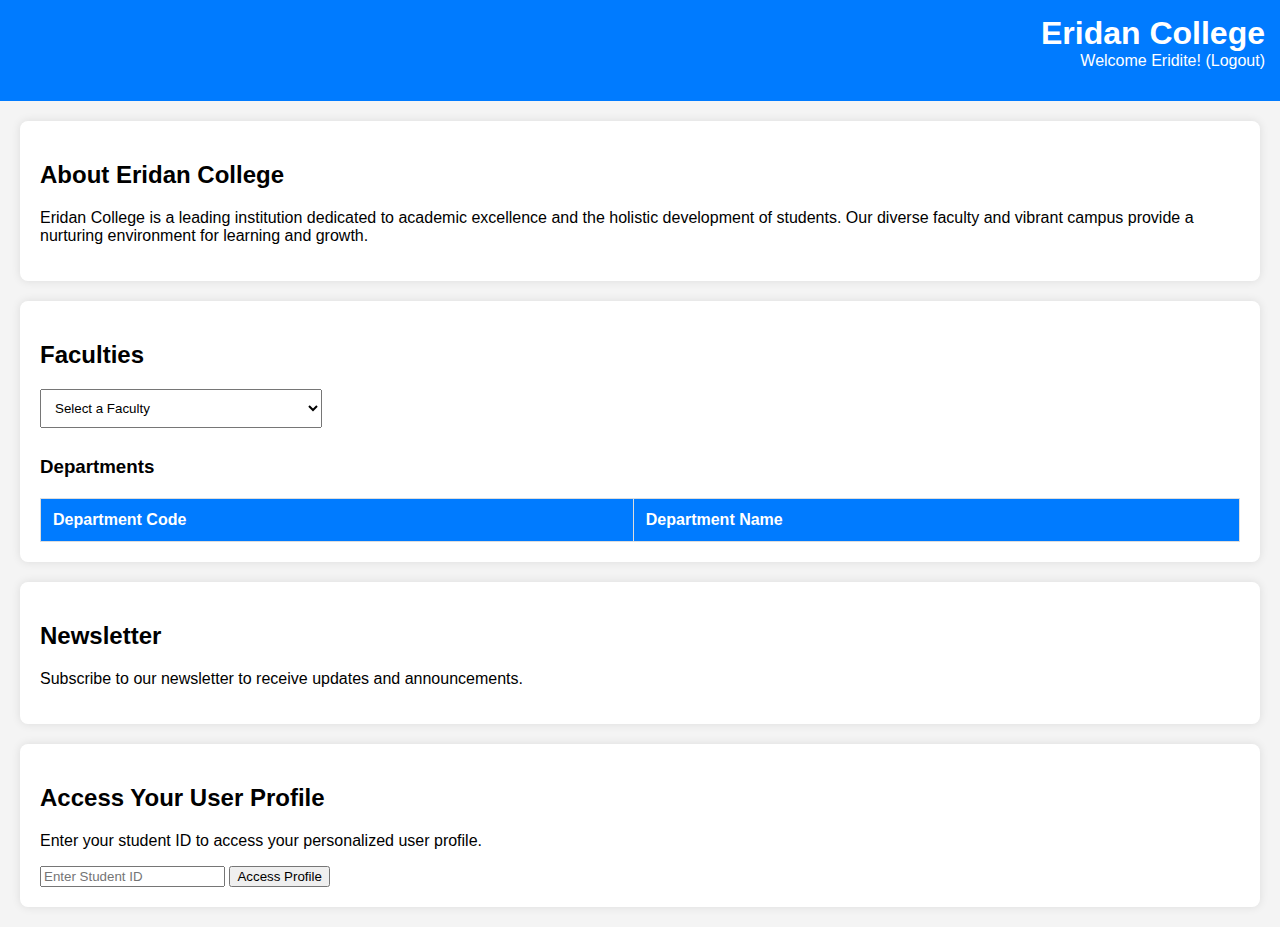
<file: index.html>
<!DOCTYPE html>
<html lang="en">
  <head>
    <meta charset="UTF-8" />
    <meta http-equiv="X-UA-Compatible" content="IE=edge" />
    <meta name="viewport" content="width=device-width, initial-scale=1.0" />
    <title>User Dashboard - Eridan College</title>
    <link rel="stylesheet" type="text/css" href="dashboarde/Assets/style.css" />
  </head>
    <body>
      <header>
        <h1>Eridan College</h1>
        <?php
       echo "<p>Welcome Eridite! (<a href="../Portal.html">Logout</a>)</p>
      </header>
  
      <section id="school-info">
        <h2>About Eridan College</h2>
        <p>
          Eridan College is a leading institution dedicated to academic excellence
          and the holistic development of students. Our diverse faculty and
          vibrant campus provide a nurturing environment for learning and growth.
        </p>
      </section>
  
      <section id="faculties" class="hidden">
        <h2>Faculties</h2>
        <select id="facultyDropdown" onchange="showDepartments()">
          <option value="" disabled selected>Select a Faculty</option>
          <option value="LAW">Faculty of Law (LAW)</option>
          <option value="LSC">Faculty of Life Sciences (LSC)</option>
          <option value="MED">Faculty of Medicine (MED)</option>
          <option value="MGS">Faculty of Management Sciences (MGS)</option>
          <option value="PSC">Faculty of Physical Sciences (PSC)</option>
          <option value="SSC">Faculty of Social Sciences (SSC)</option>
        </select>
  
        <div id="departmentContainer" class="hidden">
          <h3>Departments</h3>
          <table>
            <thead>
              <tr>
                <th>Department Code</th>
                <th>Department Name</th>
              </tr>
            </thead>
            <tbody>
              <!-- Departments will be populated dynamically based on faculty selection -->
            </tbody>
          </table>
        </div>
      </section>
  
      <section id="newsletter" class="hidden">
        <h2>Newsletter</h2>
        <p>Subscribe to our newsletter to receive updates and announcements.</p>
        <!-- Newsletter form can be added here tho -->
      </section>
  
      <section id="profile-link" class="hidden">
        <h2>Access Your User Profile</h2>
        <p>Enter your student ID to access your personalized user profile.</p>
        <input type="text" id="studentIdInput" placeholder="Enter Student ID" />
        <button onclick="redirectToProfile()">Access Profile</button>
      </section>
  

        <!-- <p style="text-align: left;"><a href="#" class="ash">Jump to top</a></p>   -->
      </div>
    </div>
    <script src="/index.js"></script>
  </body>
</html>
</file>
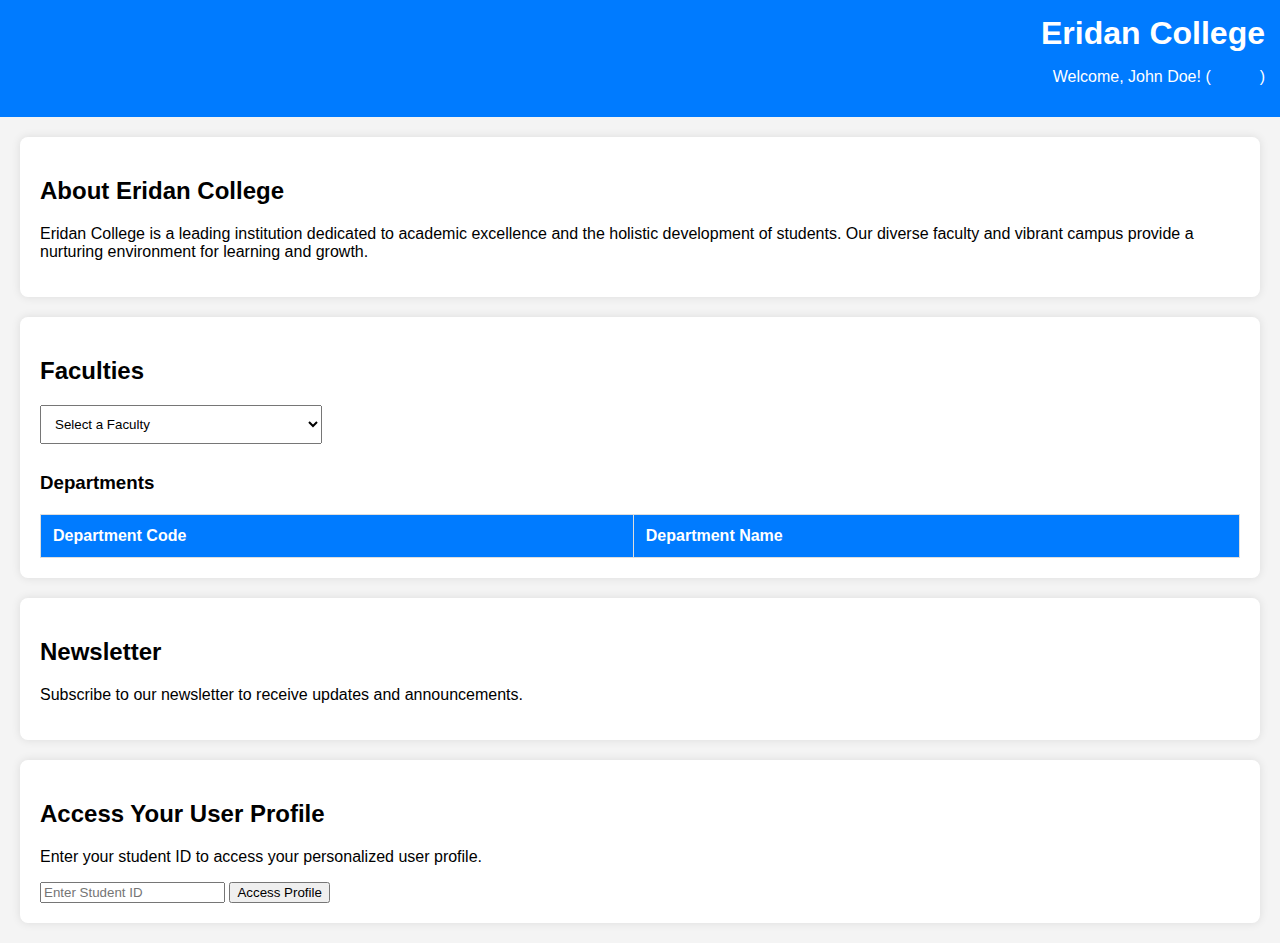
<file: dashboard/index.html>
<!DOCTYPE html>
<html lang="en">
  <head>
    <meta charset="UTF-8" />
    <meta http-equiv="X-UA-Compatible" content="IE=edge" />
    <meta name="viewport" content="width=device-width, initial-scale=1.0" />
    <title>User Dashboard - Eridan College</title>
    <link rel="stylesheet" type="text/css" href="Assets/style.css" />
  </head>
    <body>
      <header>
        <h1>Eridan College</h1>
        <p>Welcome, John Doe! (<a href="../Portal.html">Logout</a>)</p>
      </header>
  
      <section id="school-info">
        <h2>About Eridan College</h2>
        <p>
          Eridan College is a leading institution dedicated to academic excellence
          and the holistic development of students. Our diverse faculty and
          vibrant campus provide a nurturing environment for learning and growth.
        </p>
      </section>
  
      <section id="faculties" class="hidden">
        <h2>Faculties</h2>
        <select id="facultyDropdown" onchange="showDepartments()">
          <option value="" disabled selected>Select a Faculty</option>
          <option value="LAW">Faculty of Law (LAW)</option>
          <option value="LSC">Faculty of Life Sciences (LSC)</option>
          <option value="MED">Faculty of Medicine (MED)</option>
          <option value="MGS">Faculty of Management Sciences (MGS)</option>
          <option value="PSC">Faculty of Physical Sciences (PSC)</option>
          <option value="SSC">Faculty of Social Sciences (SSC)</option>
        </select>
  
        <div id="departmentContainer" class="hidden">
          <h3>Departments</h3>
          <table>
            <thead>
              <tr>
                <th>Department Code</th>
                <th>Department Name</th>
              </tr>
            </thead>
            <tbody>
              <!-- Departments will be populated dynamically based on faculty selection -->
            </tbody>
          </table>
        </div>
      </section>
  
      <section id="newsletter" class="hidden">
        <h2>Newsletter</h2>
        <p>Subscribe to our newsletter to receive updates and announcements.</p>
        <!-- Newsletter form can be added here tho -->
      </section>
  
      <section id="profile-link" class="hidden">
        <h2>Access Your User Profile</h2>
        <p>Enter your student ID to access your personalized user profile.</p>
        <input type="text" id="studentIdInput" placeholder="Enter Student ID" />
        <button onclick="redirectToProfile()">Access Profile</button>
      </section>
  

        <!-- <p style="text-align: left;"><a href="#" class="ash">Jump to top</a></p>   -->
      </div>
    </div>
    <script src="../dashboard/index.js"></script>
  </body>
</html>
</file>
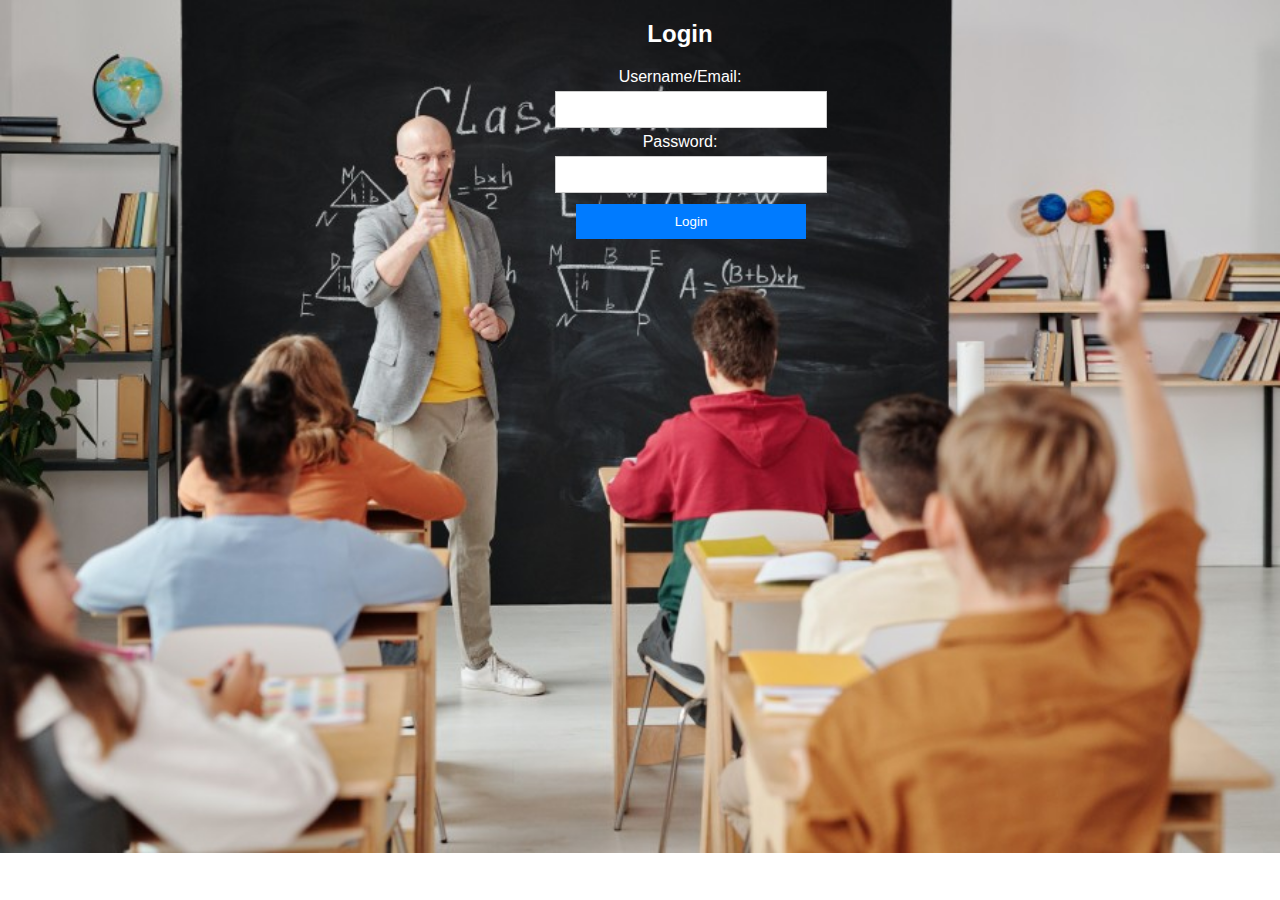
<file: Portal.html>
<!DOCTYPE html>
<html lang="en">
  <head>
    <meta charset="UTF-8" />
    <meta name="viewport" content="width=device-width, initial-scale=1.0" />
    <title>Uncle's_Assignment</title>
    <link rel="stylesheet" type="text/css" href="Portal.css" />
  </head>
  <body>
    <div>
    <form id="loginForm" method="post">
      <h2>Login</h2>
      <label for="username">Username/Email:</label>
      <input type="text" id="username" name="username" required />

      <label for="password">Password:</label>
      <input type="password" id="password" name="password" required />

      <input type="submit" value="Login" />
    </form>
  </div>
    <div id="message"></div>

    <script type="text/javascript" src="Portal.js"></script>
  </body>
</html>
</file>
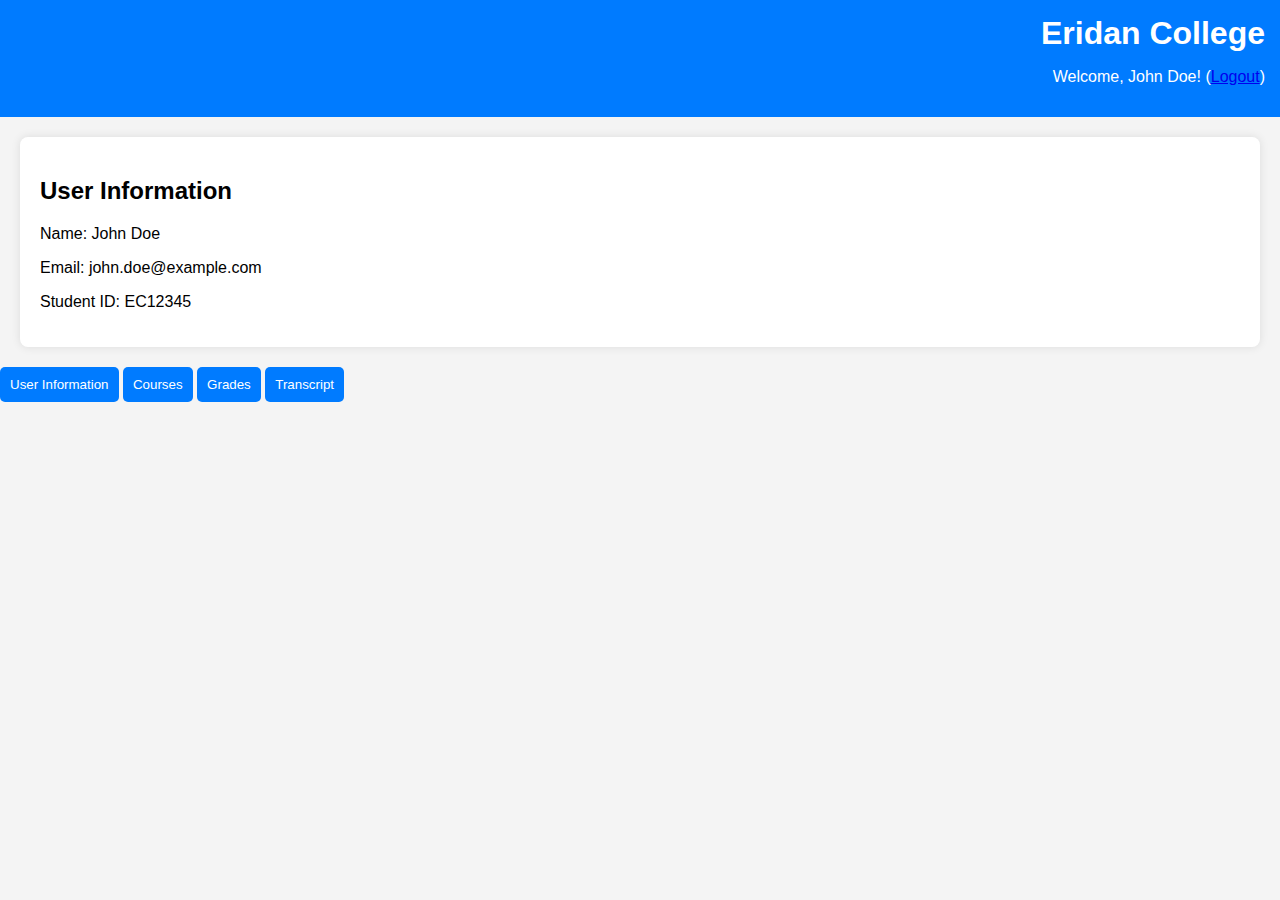
<file: dashboard/dash scratch.html>
<!-- dashboard.html -->
<!DOCTYPE html>
<html lang="en">
  <head>
    <meta charset="UTF-8" />
    <meta name="viewport" content="width=device-width, initial-scale=1.0" />
    <title>User Dashboard - Eridan College</title>
    <style>
      body {
        font-family: Arial, sans-serif;
        margin: 0;
        padding: 0;
        background-color: #f4f4f4;
      }

      header {
        background-color: #007bff;
        color: #fff;
        padding: 15px;
        text-align: right;
      }

      h1 {
        margin: 0;
      }

      section {
        margin: 20px;
        background-color: #fff;
        padding: 20px;
        border-radius: 8px;
        box-shadow: 0 0 10px rgba(0, 0, 0, 0.1);
      }

      .toggle-btn {
        cursor: pointer;
        background-color: #007bff;
        color: #fff;
        padding: 10px;
        border: none;
        border-radius: 5px;
        margin-bottom: 10px;
      }

      .toggle-btn:hover {
        background-color: #0056b3;
      }

      .hidden {
        display: none;
      }

      table {
        width: 100%;
        border-collapse: collapse;
        margin-top: 20px;
      }

      th,
      td {
        border: 1px solid #ddd;
        padding: 12px;
        text-align: left;
      }

      th {
        background-color: #007bff;
        color: #fff;
      }
    </style>
  </head>
  <body>
    <header>
      <h1>Eridan College</h1>
      <p>Welcome, John Doe! (<a href="#">Logout</a>)</p>
    </header>

    <section id="user-info">
      <h2>User Information</h2>
      <p>Name: John Doe</p>
      <p>Email: john.doe@example.com</p>
      <p>Student ID: EC12345</p>
    </section>

    <section id="courses" class="hidden">
      <h2>Courses</h2>
      <table>
        <thead>
          <tr>
            <th>Course Code</th>
            <th>Course Title</th>
          </tr>
        </thead>
        <tbody>
          <tr>
            <td>CSCI101</td>
            <td>Introduction to Computer Science</td>
          </tr>
          <tr>
            <td>MATH202</td>
            <td>Calculus II</td>
          </tr>
          <!-- Add more courses as needed -->
        </tbody>
      </table>
    </section>

    <section id="grades" class="hidden">
      <h2>Grades</h2>
      <table>
        <thead>
          <tr>
            <th>Course Code</th>
            <th>Grade</th>
          </tr>
        </thead>
        <tbody>
          <tr>
            <td>CSCI101</td>
            <td>A</td>
          </tr>
          <tr>
            <td>MATH202</td>
            <td>B+</td>
          </tr>
          <!-- Add more grades as needed -->
        </tbody>
      </table>
    </section>

    <section id="transcript" class="hidden">
      <h2>Transcript</h2>
      <p>
        This is a sample transcript for John Doe. Lorem ipsum dolor sit amet,
        consectetur adipiscing elit...
      </p>
    </section>

    <button class="toggle-btn" onclick="toggleSection('user-info')">
      User Information
    </button>
    <button class="toggle-btn" onclick="toggleSection('courses')">
      Courses
    </button>
    <button class="toggle-btn" onclick="toggleSection('grades')">Grades</button>
    <button class="toggle-btn" onclick="toggleSection('transcript')">
      Transcript
    </button>

    <script>
      function toggleSection(sectionId) {
        const section = document.getElementById(sectionId);
        if (section.classList.contains("hidden")) {
          section.classList.remove("hidden");
        } else {
          section.classList.add("hidden");
        }
      }
    </script>
  </body>
</html>
</file>
<file: dashboarde/Assets/style.css>
body {
    font-family: Arial, sans-serif;
    margin: 0;
    padding: 0;
    background-color: #f4f4f4;
  }

  header {
    background-color: #007bff;
    color: #fff;
    padding: 15px;
    text-align: right;
  }

  h1 {
    margin: 0;
    color:white;
  }
  header a{
    color:white;
  }
  section {
    margin: 20px;
    background-color: #fff;
    padding: 20px;
    border-radius: 8px;
    box-shadow: 0 0 10px rgba(0, 0, 0, 0.1);
  }

  .toggle-btn {
    cursor: pointer;
    background-color: #007bff;
    color: #fff;
    padding: 10px;
    border: none;
    border-radius: 5px;
    margin-bottom: 10px;
  }

  .toggle-btn:hover {
    background-color: #0056b3;
  }

  /* .hidden {
   display: none;
  } */

  table {
    width: 100%;
    border-collapse: collapse;
    margin-top: 20px;
  }

  th,
  td {
    border: 1px solid #ddd;
    padding: 12px;
    text-align: left;
  }

  th {
    background-color: #007bff;
    color: #fff;
  }

  select {
    padding: 10px;
    margin-bottom: 10px;
  }

  a {
    text-decoration: none;
    color: #007bff;
  }
</file>
<file: dashboard/Assets/style.css>
body {
    font-family: Arial, sans-serif;
    margin: 0;
    padding: 0;
    background-color: #f4f4f4;
  }

  header {
    background-color: #007bff;
    color: #fff;
    padding: 15px;
    text-align: right;
  }

  h1 {
    margin: 0;
  }

  section {
    margin: 20px;
    background-color: #fff;
    padding: 20px;
    border-radius: 8px;
    box-shadow: 0 0 10px rgba(0, 0, 0, 0.1);
  }

  .toggle-btn {
    cursor: pointer;
    background-color: #007bff;
    color: #fff;
    padding: 10px;
    border: none;
    border-radius: 5px;
    margin-bottom: 10px;
  }

  .toggle-btn:hover {
    background-color: #0056b3;
  }

  /* .hidden {
   display: none;
  } */

  table {
    width: 100%;
    border-collapse: collapse;
    margin-top: 20px;
  }

  th,
  td {
    border: 1px solid #ddd;
    padding: 12px;
    text-align: left;
  }

  th {
    background-color: #007bff;
    color: #fff;
  }

  select {
    padding: 10px;
    margin-bottom: 10px;
  }

  a {
    text-decoration: none;
    color: #007bff;
  }
</file>
<file: Portal.css>
body {
  font-family: Arial, sans-serif;
  text-align: center;
  margin: 20px;
  background-image: url(teacher.jpg);
  background-size:cover ;
  background-repeat: no-repeat;
}


form {
  margin: 0 auto;
  width: 250px;
  padding: 0px 0px 0px 80px;
}
form h2 {
  color: white;
}

label {
  display: block;
  color: white;
}

input {
  width: 100%;
  padding: 10px;
  margin: 5px 0;
  border: 1px solid #ccc;
}

input[type="submit"] {
  background-color: #007BFF;
  color: #fff;
  border: none;
  cursor: pointer;
  margin: 6px 21px;
  width: 230px;
}
</file>
